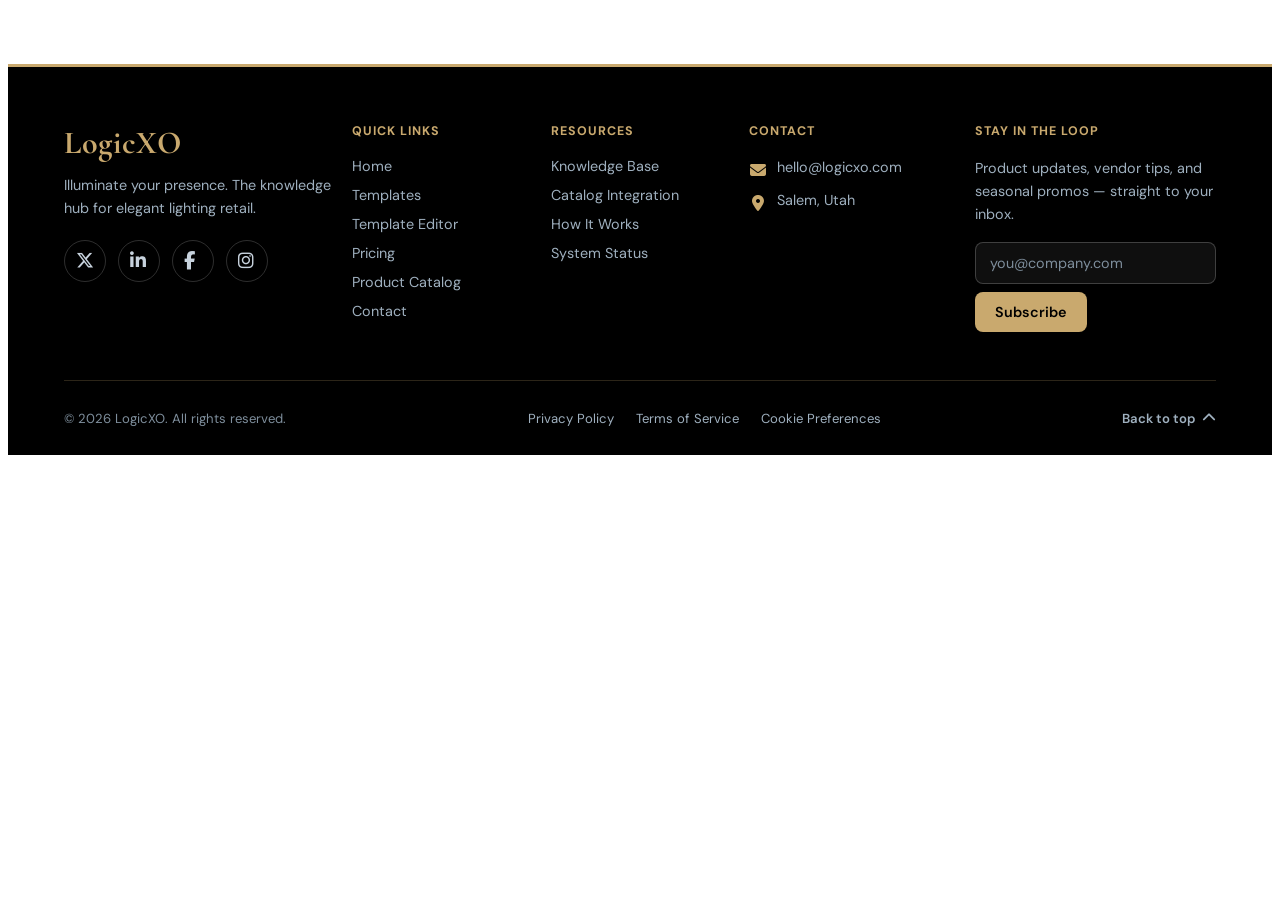
<file: footer-preview.html>
<!DOCTYPE html>
<html lang="en">
<head>
    <meta charset="UTF-8">
    <meta name="viewport" content="width=device-width, initial-scale=1.0">
    <title>Designer — Footer Preview</title>
    <link rel="preconnect" href="https://fonts.googleapis.com">
    <link rel="preconnect" href="https://fonts.gstatic.com" crossorigin>
    <link href="https://fonts.googleapis.com/css2?family=Cormorant+Garamond:ital,wght@0,500;0,600;0,700;1,500&family=DM+Sans:ital,opsz,wght@0,9..40,400;0,9..40,500;0,9..40,600;0,9..40,700;1,9..40,400&display=swap" rel="stylesheet">
    <link rel="stylesheet" href="https://cdnjs.cloudflare.com/ajax/libs/font-awesome/6.5.1/css/all.min.css">
    <link rel="stylesheet" href="data/css/styles.css">
    <link rel="stylesheet" href="data/css/footer.css?v=12">
</head>
<body>
    <div id="footer-mount"></div>
    <script src="data/js/footer-preview.js"></script>
</body>
</html>
</file>
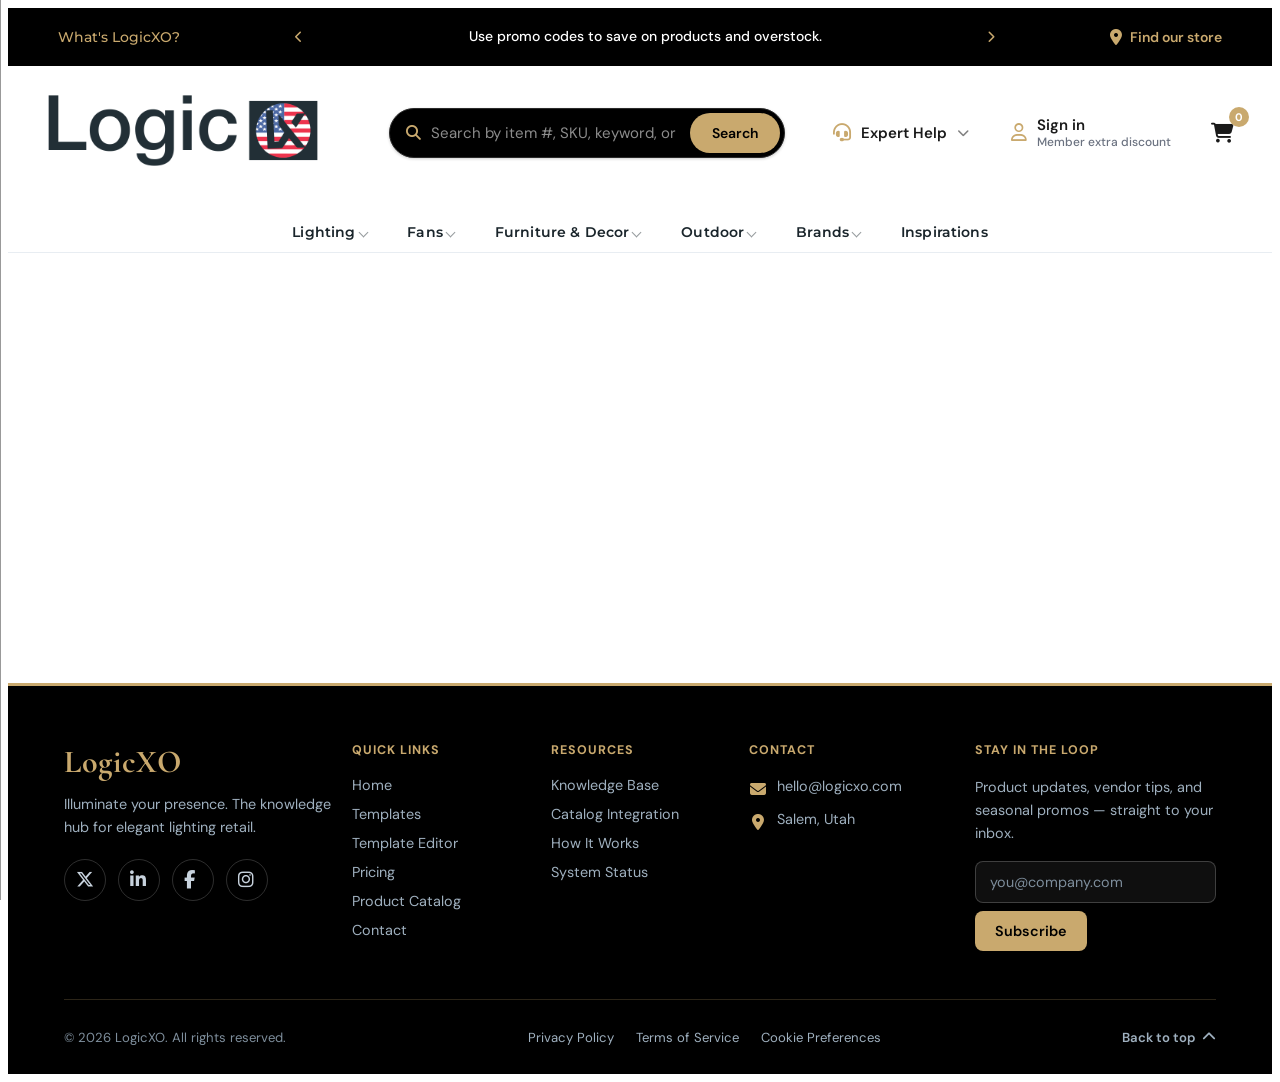
<file: preview.html>
<!DOCTYPE html>
<html lang="en" data-preview-base="">
<head>
    <meta charset="UTF-8">
    <meta name="viewport" content="width=device-width, initial-scale=1.0">
    <title>Designer — Preview</title>
    <link rel="icon" href="data/images/logicxo.png" type="image/png">
    <link rel="preconnect" href="https://fonts.googleapis.com">
    <link rel="preconnect" href="https://fonts.gstatic.com" crossorigin>
    <link href="https://fonts.googleapis.com/css2?family=Cormorant+Garamond:ital,wght@0,500;0,600;0,700;1,500&family=DM+Sans:ital,opsz,wght@0,9..40,400;0,9..40,500;0,9..40,600;0,9..40,700;1,9..40,400&display=swap" rel="stylesheet">
    <link rel="stylesheet" href="https://cdnjs.cloudflare.com/ajax/libs/font-awesome/6.5.1/css/all.min.css">
    <link rel="stylesheet" href="data/css/styles.css?v=15">
    <link rel="stylesheet" href="data/css/footer.css?v=12">
    <link rel="stylesheet" href="data/css/sb-dropdown-menu.css?v=14">
</head>
<body>
    <div id="site-header" role="banner"></div>
    <main id="site-main" style="min-height:40vh;"></main>
    <div id="site-footer"></div>
    <script src="data/js/preview.js"></script>
</body>
</html>
</file>
<file: data/css/styles.css>
@import url('https://fonts.googleapis.com/css2?family=Raleway:ital,wght@0,100..900;1,100..900&display=swap');
@import url('https://fonts.googleapis.com/css2?family=Montserrat:wght@300;400;500;600;700&display=swap');
:root {
	font-size: 16px;
	--banner-height: 49px;
}
/* login responsiveness page*/
@media only screen and (max-width: 950px) {
    #loginbodyWrapper {
        width: 100% !important;
    }
    #loginLoginSubLeft {
        max-width: 398px;
        margin-bottom: 20px;
    }
    #loginLoginSubRight {
        max-width: 348px;
        border-left: none !important;
    }
    #loginLoginSubRight, #loginLoginSubLeft {
        height: auto !important;
        float: none !important;
        width: 100% !important;
        padding: 0 0 0 2% !important;
        box-sizing: border-box !important;
    }
    .loginSubFormWrapper {
        width: 100% !important;
    }
    #loginSignInHeader {
       padding: 18px 15px !important; 
    }
}
/* end of login responsiveness page*/
mobile-return-button { position:relative; z-index:100; cursor:pointer; display:none; cursor:pointer; float:left; background:#fff; color:#000; width:30px; height:30px; font-weight:300; font-size:28px; line-height:28px; text-align:center; margin:-10px; }
mobile-return-button.active { display:block; }
mobile-header-text { display:block; position:relative; font-weight:700; text-align:center; }
mobile-close { position:relative; display:block; z-index:100; cursor:pointer; float:right; background:#fff; color:#000; width:30px; height:30px; font-weight:300; font-size:50px; line-height:28px; text-align:center; border-radius:50%; transform: rotate(45deg); margin:-10px; }


mobile-menu { position:fixed; font-family:'Open Sans', sans-serif !important; top:0px; left:0px; z-index:10002; color:#000; transition:all .5s ease; height:100vh; background:#fff; border-right:1px solid #999; font-weight:14px; }
mobile-menu[status="show"] { width:100%; max-width:500px; }
mobile-menu[status="hide"]{ width:0; max-width:0px; }
mobile-menu mobile-menu-box { display:block; float:right; padding:20px; overflow:hidden; overflow-y:auto; width: calc(100vw - 40px); max-width:470px; height: calc(100% - 40px); }
mobile-menu mobile-header { display:block; position:sticky; top:0px; left:0px; z-index:1000; padding:0px 5px 5px 5px; position:relative; height:35px; text-transform:uppercase; font-weight:700; font-size:14px; text-align:center; }

slider-box { position:relative; display:block; }
slider-group { position:relative; display:none; background:#fff; }
slider-group.active { display:block; }
slider-button { display:block; position:relative; padding:8px 10px; color:#000; cursor:pointer; font-size:14px; }
slider-button[data]::after { position:relative; content:"\f105"; font-family:FontAwesome; position:absolute; right:0; transform: translate(-5px,0px); color:#000; }

mobile-link { display:block; position:relative; padding:8px 10px; color:#000; cursor:pointer; font-size:14px; }
mobile-link[action="create wishlist"] { color:#3271c1; text-decoration:underline; }
mobile-sub-header { position:relative; display:block; font-weight:700; font-size:14px; padding-left:10px; }

social-media-icons { display:flex; flex-wrap:wrap; justify-content:center; gap:12px; position:relative; text-align:center; padding:8px 0; }
social-media-icons a { display:inline-flex; align-items:center; justify-content:center; width:44px; height:44px; color:#000; text-decoration:none; }
social-media-icons i { font-size:26px; line-height:1; color:#000; }

mobile-menu-footer { display:block; position:relative; margin-top:10px; text-align:center; font-size:12px; padding-bottom:20px; }
mobile-menu divider { border-bottom:1px solid #000; }

tab-box[theme="Mobile Menu"] { padding-bottom:0; }
tab-box[theme="Mobile Menu"] tab-group[toggle] { border-color:transparent; }
tab-box[theme="Mobile Menu"] tab-group[toggle] > button { color:#999; font-weight:400; }
tab-box[theme="Mobile Menu"] tab-group[toggle] > button:hover { background:transparent; color:#000; }
tab-box[theme="Mobile Menu"] tab-group[toggle] button[active] { border:0; border-bottom:2px solid #000; color:#000; padding:0; height:34px; font-weight:700; font-size:14px; }
tab-box[theme="Mobile Menu"] tab-group[contents] { border-color:transparent; padding:0; }
tab-box[theme="Mobile Menu"] tab tab-label { color:#000; font-weight:400; }
tab-box[theme="Mobile Menu"] tab tab-label::before { float:right; content:'\2b'; font-family:FontAwesome; font-size:14px; width:20px; color:#000; }
tab-box[theme="Mobile Menu"] tab[active] tab-label::before { float:right; content:'\f068'; font-family:FontAwesome; font-size:14px; width:20px; color:#000; transform:translate(0,0); }
tab-box[theme="Mobile Menu"] tab { background:#fff; margin-top:0; border:0; border-radius:0; }
tab-box[theme="Mobile Menu"] tab[active] tab-label { background:transparent; }
tab-box[theme="Mobile Menu"] tab tab-content { padding:0 0 8px 8px; }
tab-box[theme="Mobile Menu"] tab tab-label:hover { background:#fff; }
tab-box[theme="Mobile Menu"] tab[active] tab-content { max-height:0; overflow:hidden; animation: openSlideDown 1s linear 0s 1 forwards; }

.opening { float:left; width:0%; animation: sliderOpen .25s linear 0s 1 forwards; overflow:hidden; }
.closing { float:right; width:100%; animation: sliderClose .25s linear 0s 1 forwards; overflow:hidden; }

slider-group.opening, slider-group.closing { float:right; }
slider-group.opening slider-button, slider-group.closing slider-button { width:460px; float:left; }

slider-group[data="menu"].opening, slider-group[data="menu"].closing { float:left; }
slider-group[data="menu"].opening slider-button, slider-group[data="menu"].closing slider-button { float:right; }

@keyframes sliderOpen {
    0% { width:0%; }
    100% { width:100%; }
}
@keyframes sliderClose {
    0% { width:100%; }
    100% { width:0%; }
}
@keyframes openSlideDown {
    0% { max-height:0px; }
    100% { max-height:3000px; }
}
.clearBoth {
	clear: both;
}
.displayGrid-WD {
	display: grid;
}
.displayFlex-WD {
	display: -webkit-box;
	display: -ms-flexbox;
	display: flex;
}
.flexWRAP-WD {
	-ms-flex-wrap:wrap;
    flex-wrap:wrap;
}
.spaceBetween-WD {
-webkit-box-pack:justify;
    -ms-flex-pack:justify;
        justify-content:space-between;
}
.flexEnd-WD {
	-webkit-box-pack:end;
	-ms-flex-pack:end;
	    justify-content:flex-end;
}
.centerJustify-WD {
-webkit-box-pack:center;
      -ms-flex-pack:center;
          justify-content:center
}
.alignBaseline-WD {
   -webkit-box-align:baseline;
       -ms-flex-align:baseline;
           align-items:baseline;
}
.alignCenter-WD {
	-webkit-box-align: center;
	    -ms-flex-align: center;
	        align-items: center;
}
.spaceEvenly-WD {
  -webkit-box-pack:space-evenly;
       -ms-flex-pack:space-evenly;
           justify-content:space-evenly;
}
.alignFlexEnd-WD {
	-webkit-box-align: end;
	    -ms-flex-align: end;
	        align-items: flex-end;
}
.centerWrap-WD,
main-content {
    margin: 0 auto;
	max-width: 1600px; /*website width*/
}
.iconSectionH-WD ul,
.sb-nav ul {
	list-style: none;
	padding: 0;
	margin: 0;
}
.iconSectionH-WD #cartLogo .cartCounter[count] {
	display: inline-flex !important;
	align-items: center;
	justify-content: center;
}
.iconSectionH-WD #cartLogo .cartCounter[count="0"],
.iconSectionH-WD #cartLogo .cartCounter {
	background-color: #cecece;
	color: #000;
	padding: 2px 12px;
	border-radius: 70px;	
}
.iconSectionH-WD ul{
	align-items: flex-start;
}
.iconSectionH-WD li#cartLogo {
	display: flex;
	align-items: center;
	justify-content: center;
}
.sb-nav .sb-menu {
	border-bottom: none;
	padding-bottom: 0;
}
.gap20 {
	gap: 20px;
}
.gap40 {
	gap: 20px;
}
.gap60 {
	gap: 60px;
}
.gap70 {
	gap: 70px;
}
.topBanner-WD {
	display: block;
	background-color: #000;
	padding: 15px 2%;
	box-sizing: border-box;
}

.top-banner-inner {
	display: grid;
	grid-template-columns: auto minmax(0, 1fr) auto;
	align-items: center;
	gap: 16px 24px;
}

.topBanner-promo {
	margin: 0;
	padding: 0;
	text-align: center;
	color: #fff;
	font-size: 14px;
	font-family: 'DM Sans', 'Montserrat', sans-serif;
	font-weight: 500;
	line-height: 1.4;
	grid-area: 1 / 1;
	opacity: 0;
	visibility: hidden;
	transition: opacity 0.35s ease, visibility 0.35s ease;
}

.topBanner-promo.is-active {
	opacity: 1;
	visibility: visible;
}

.topBanner-carousel {
	display: flex;
	align-items: center;
	justify-content: center;
	gap: 10px;
	min-width: 0;
	width: 100%;
	max-width: 720px;
	justify-self: center;
}

.topBanner-carousel-slides {
	display: grid;
	grid-template: 1fr / 1fr;
	flex: 1;
	min-width: 0;
}

.topBanner-carousel-btn {
	display: inline-flex;
	align-items: center;
	justify-content: center;
	flex: 0 0 auto;
	width: 28px;
	height: 28px;
	padding: 0;
	border: none;
	border-radius: 999px;
	background: transparent;
	color: #c9a96e;
	cursor: pointer;
	transition: color 0.2s ease, background-color 0.2s ease;
}

.topBanner-carousel-btn i {
	font-size: 0.75rem;
	line-height: 1;
}

.topBanner-carousel-btn:hover,
.topBanner-carousel-btn:focus-visible {
	color: #e8dcc4;
	background: rgba(201, 169, 110, 0.15);
	outline: none;
}

.topBanner-store-link {
	display: inline-flex;
	align-items: center;
	gap: 8px;
	color: #c9a96e;
	text-decoration: none;
	font-size: 14px;
	font-family: 'DM Sans', 'Montserrat', sans-serif;
	font-weight: 600;
	line-height: 1.2;
	white-space: nowrap;
	transition: color 0.2s ease;
	justify-self: end;
}

.topBanner-store-link i {
	font-size: 1rem;
	line-height: 1;
}

.topBanner-store-link:hover,
.topBanner-store-link:focus-visible {
	color: #e8dcc4;
	outline: none;
}

.topBanner-WD h1{
	color: #fff;
/*	text-align: center;*/
	font-size: 14px;
	margin: 0;
	padding: 0;
	font-weight: 500;
	font-family:'Montserrat';
}

.topBanner-WD h1 a {
	color: #c9a96e;
	text-decoration: none;
	transition: color 0.2s ease;
}

.topBanner-WD h1 a:hover,
.topBanner-WD h1 a:focus-visible {
	color: #e8dcc4;
	text-decoration: underline;
	outline: none;
}
.middleSection-WD {
	display: grid;
	grid-template-columns: minmax(160px, 320px) minmax(0, 1fr) auto;
	grid-template-areas: "logo search utilities";
	align-items: center;
	gap: 20px 36px;
	padding: 22px 0 20px;
}

.header-main {
	--header-gold: #c9a96e;
	--header-gold-dark: #a8854a;
	--header-ink: #1a1a1a;
	--header-muted: #6b7280;
	--header-border: #e5e7eb;
}

.mainLogo {
	grid-area: logo;
	text-align: left;
	justify-self: start;
}

.header-logo-link {
	display: inline-block;
	text-decoration: none;
}

.header-logo-text {
	display: block;
	font-family: 'Cormorant Garamond', Georgia, 'Times New Roman', serif;
	font-size: 2rem;
	font-weight: 700;
	letter-spacing: 0.03em;
	color: var(--header-gold, #c9a96e);
	line-height: 1;
	white-space: nowrap;
}

.header-logo-img {
	display: block;
	width: 300px;
	max-width: 100%;
	height: auto;
}

.header-search,
#searchHolder {
	grid-area: search;
	width: 100%;
	max-width: 640px;
	justify-self: center;
	min-width: 0;
}

.header-utilities {
	grid-area: utilities;
	justify-self: end;
	position: relative;
}

.header-utilities-row {
	display: flex;
	flex-wrap: wrap;
	align-items: center;
	justify-content: flex-end;
	gap: 12px;
}

.header-action-btn {
	display: inline-flex;
	align-items: center;
	justify-content: center;
	gap: 10px;
	min-height: 48px;
	padding: 0 16px 0 14px;
	border: none;
	border-radius: 999px;
	background: transparent;
	color: var(--header-ink, #1a1a1a);
	font-family: 'DM Sans', 'Montserrat', sans-serif;
	font-size: 0.9375rem;
	font-weight: 600;
	line-height: 1.2;
	text-decoration: none;
	cursor: pointer;
	transition: color 0.2s ease, background-color 0.2s ease;
	white-space: nowrap;
}

.header-action-btn-icon {
	font-size: 1.125rem;
	color: var(--header-gold, #c9a96e);
	line-height: 1;
}

.header-action-btn:hover,
.header-action-btn:focus-visible {
	color: var(--header-gold-dark, #a8854a);
	background: rgba(201, 169, 110, 0.08);
	outline: none;
}

.header-sign-in {
	position: relative;
	align-self: center;
}

.header-action-btn--sign-in {
	white-space: normal;
	align-items: center;
}

.header-sign-in-text {
	display: inline-flex;
	flex-direction: column;
	align-items: flex-start;
	line-height: 1.15;
	text-align: left;
}

.header-sign-in-default {
	display: flex;
	flex-direction: column;
	align-items: flex-start;
	gap: 1px;
}

.header-sign-in-line {
	font-size: 0.9375rem;
	font-weight: 600;
	line-height: 1.2;
}

.header-sign-in-sub {
	font-size: 0.75rem;
	font-weight: 500;
	line-height: 1.2;
	color: var(--header-muted, #6b7280);
}

.header-action-btn--sign-in:hover .header-sign-in-sub,
.header-action-btn--sign-in:focus-visible .header-sign-in-sub {
	color: var(--header-gold-dark, #a8854a);
}

.header-sign-in-text:has(#fullName-WD:not(:empty)) .header-sign-in-default {
	display: none;
}

#fullName-WD {
	position: static;
	transform: none;
	font-size: inherit;
	color: inherit;
	display: inline;
	line-height: inherit;
	text-align: left;
	max-width: 140px;
	overflow: hidden;
	text-overflow: ellipsis;
	white-space: nowrap;
}

#fullName-WD:empty {
	display: none;
}

.header-cart-btn {
	position: relative;
	display: inline-flex;
	align-items: center;
	justify-content: center;
	width: 48px;
	height: 48px;
	border: none;
	border-radius: 999px;
	background: transparent;
	color: var(--header-ink, #1a1a1a);
	cursor: pointer;
	transition: color 0.2s ease, background-color 0.2s ease;
}

.header-cart-btn i {
	font-size: 1.25rem;
	line-height: 1;
}

.header-cart-btn:hover,
.header-cart-btn:focus-visible {
	color: var(--header-gold-dark, #a8854a);
	background: rgba(201, 169, 110, 0.08);
	outline: none;
}

#cartLogo.header-cart-btn .cartCounter {
	position: absolute;
	top: -2px;
	right: -2px;
	min-width: 20px;
	height: 20px;
	padding: 0 6px;
	border-radius: 999px;
	background-color: var(--header-gold, #c9a96e);
	color: #fff;
	font-family: 'DM Sans', 'Montserrat', sans-serif;
	font-size: 0.6875rem;
	font-weight: 700;
	line-height: 20px;
	text-align: center;
	box-sizing: border-box;
}

#cartLogo.header-cart-btn .cartCounter[count="0"],
#cartLogo.header-cart-btn .cartCounter:empty {
	display: none !important;
}

/* Expert Help dropdown */
.expert-help {
	position: relative;
}

.expert-help-trigger {
	display: inline-flex;
	align-items: center;
	gap: 10px;
	min-height: 48px;
	padding: 0 16px 0 14px;
	border: none;
	border-radius: 999px;
	background: transparent;
	color: var(--header-ink, #1a1a1a);
	font-family: 'DM Sans', 'Montserrat', sans-serif;
	font-size: 0.9375rem;
	font-weight: 600;
	line-height: 1.2;
	cursor: pointer;
	transition: color 0.2s ease, background-color 0.2s ease;
}

.expert-help-trigger-icon {
	font-size: 1.125rem;
	color: var(--header-gold, #c9a96e);
	line-height: 1;
}

.expert-help-chevron {
	font-size: 0.75rem;
	opacity: 0.55;
	transition: transform 0.2s ease;
}

.expert-help-trigger:hover,
.expert-help-trigger:focus-visible,
.expert-help.is-open .expert-help-trigger {
	color: var(--header-gold-dark, #a8854a);
	background: rgba(201, 169, 110, 0.08);
	outline: none;
}

.expert-help:hover .expert-help-chevron,
.expert-help.is-open .expert-help-chevron {
	transform: rotate(180deg);
	opacity: 0.85;
}

.expert-help-menu {
	position: absolute;
	top: calc(100% + 8px);
	right: 0;
	min-width: 240px;
	padding: 6px;
	border: 1px solid var(--header-border, #e5e7eb);
	border-radius: 12px;
	background: #ffffff;
	box-shadow: 0 10px 28px rgba(0, 0, 0, 0.12);
	opacity: 0;
	visibility: hidden;
	transform: translateY(6px);
	transition: opacity 0.2s ease, visibility 0.2s ease, transform 0.2s ease;
	z-index: 10002;
}

.expert-help:hover .expert-help-menu,
.expert-help.is-open .expert-help-menu,
.expert-help:focus-within .expert-help-menu {
	opacity: 1;
	visibility: visible;
	transform: translateY(0);
}

.expert-help-item {
	display: flex;
	align-items: center;
	gap: 10px;
	padding: 10px 12px;
	border-radius: 8px;
	color: var(--header-ink, #1a1a1a);
	font-family: 'DM Sans', 'Montserrat', sans-serif;
	font-size: 0.8125rem;
	font-weight: 500;
	line-height: 1.3;
	text-decoration: none;
	transition: background-color 0.18s ease, color 0.18s ease;
}

.expert-help-item i {
	flex: 0 0 auto;
	width: 1rem;
	font-size: 0.875rem;
	color: var(--header-gold, #c9a96e);
	text-align: center;
}

.expert-help-item:hover,
.expert-help-item:focus-visible {
	background: rgba(201, 169, 110, 0.12);
	color: var(--header-gold-dark, #a8854a);
	outline: none;
}
.iconSectionH-WD li{
	cursor: pointer;
}
.iconSectionH-WD i{
	font-size: 20px;
	color: var(--header-ink, #1a1a1a);
	width: 1.25em;
	text-align: center;
	line-height: 1;
	transition: color 0.2s ease;
}

.iconSectionH-WD a:hover i,
.iconSectionH-WD a:focus-visible i {
	color: var(--header-gold-dark, #a8854a);
}
.iconSectionH-WD i.fa-regular {
	font-weight: 400;
}
.iconSectionH-WD a {
	display: inline-flex;
	align-items: center;
	justify-content: center;
	min-width: 44px;
	min-height: 44px;
	text-decoration: none;
	color: inherit;
}
.iconSectionH-WD #userLogo a {
	flex-direction: column;
	align-items: center;
	justify-content: flex-start;
	min-height: 44px;
	padding-bottom: 0;
	gap: 3px;
}
nav ul li a {
	font-size: 16px;
	color: #000;
	font-family:'Montserrat';
}
.header.fixed .middleSection-WD {
	padding: 10px 0 12px;
}

.header.fixed .header-logo-img {
	width: 240px;
}
main-head {
	position: relative;
	z-index: 10001;
}
.header {
  background-color: #fff;
  width: 100%;
/*  top: -100px;*/
/*  transition: top 0.3s ease-in-out, transform 0.3s ease-in-out;*/
  box-sizing: border-box;
}
.header.atTop {
    top: var(--banner-height);
    transform: translateY(0);
    animation: none;
}
.header.fixed  {
	-webkit-animation: slide-down 400ms ease-out forwards;
    animation: slide-down 400ms ease-out forwards;
}
.header {
	position: fixed;
	top: 0;
	width: 100%;
    z-index: 10001;
    will-change: transform;
    transform: translateY(-100%);
    -webkit-animation: slide-up 400ms ease-out forwards;
    animation: slide-up 400ms ease-out forwards;
}
.header.staytop {
	top: 0 !important;
}
/*.fixed {
	position: fixed;
	top: 0;
	z-index: 1001;
	transform: translateY(-100%);
	transform: translateY(0);
}*/
@-webkit-keyframes slide-down {
    0% {
        transform: translateY(-100%)
    }
    100% {
        transform: translateY(0)
    }
}
@keyframes slide-down {
    0% {
        transform: translateY(-100%)
    }
    100% {
        transform: translateY(0)
    }
}
@-webkit-keyframes slide-up {
    0% {
        transform: translateY(0)
    }
    100% {
        transform: translateY(-100%)
    }
}
@keyframes slide-up {
    0% {
        transform: translateY(0)
    }
    100% {
        transform: translateY(-100%)
    }
}
.flexD-Column {
    flex-direction: column;
}
#searchbar.enhanced-search {
	display: flex;
	align-items: center;
	width: 100%;
	min-height: 48px;
	border: 1px solid #2a2a2a;
	border-radius: 999px;
	background: #000000;
	overflow: hidden;
	box-shadow: 0 1px 3px rgba(0, 0, 0, 0.2);
	transition: border-color 0.2s ease, box-shadow 0.2s ease;
}

#searchbar.enhanced-search:focus-within {
	border-color: var(--header-gold, #c9a96e);
	box-shadow: 0 0 0 3px rgba(201, 169, 110, 0.22);
}

.header-search-icon {
	display: inline-flex;
	align-items: center;
	justify-content: center;
	flex: 0 0 auto;
	padding-left: 16px;
	color: var(--header-gold, #c9a96e);
	font-size: 0.9375rem;
	line-height: 1;
	pointer-events: none;
}

#searchbar input {
	flex: 1 1 auto;
	min-width: 0;
	border: 0;
	background: transparent;
	padding: 12px 10px 12px 10px;
	font-size: 0.9375rem;
	font-family: 'DM Sans', 'Montserrat', sans-serif;
	color: #ffffff;
	box-sizing: border-box;
	width: 100%;
}

#searchbar input::placeholder {
	color: rgba(255, 255, 255, 0.55);
	font-family: 'DM Sans', 'Montserrat', sans-serif;
}

#searchbar input:focus {
	outline: none;
}

#searchbar button {
	display: inline-flex;
	align-items: center;
	justify-content: center;
	gap: 8px;
	flex: 0 0 auto;
	margin: 4px;
	padding: 0 22px;
	min-height: 40px;
	border: 0;
	border-radius: 999px;
	background: var(--header-gold, #c9a96e);
	color: #000000;
	font-family: 'DM Sans', 'Montserrat', sans-serif;
	font-size: 0.875rem;
	font-weight: 600;
	cursor: pointer;
	transition: background-color 0.2s ease, color 0.2s ease;
}

#searchbar button:hover,
#searchbar button:focus-visible {
	background: var(--header-gold-dark, #a8854a);
	color: #ffffff;
	outline: none;
}

.header-search-btn-text {
	line-height: 1;
}

#searchHolder {
	grid-area: search;
}

.visually-hidden {
	position: absolute;
	width: 1px;
	height: 1px;
	padding: 0;
	margin: -1px;
	overflow: hidden;
	clip: rect(0, 0, 0, 0);
	white-space: nowrap;
	border: 0;
}
.hamburger {
	display: none;
	grid-area: hamburger;
}
.hamburger.active .top-bar {
	-moz-transform: rotate(45deg);
	-webkit-transform: rotate(45deg);
	-o-transform: rotate(45deg);
	-ms-transform: rotate(45deg);
	transform: rotate(45deg);
	top: 50%;
}
.hamburger.active .middle-bar {
	opacity: 0;
}
.hamburger.active .bottom-bar {
	-moz-transform: rotate(135deg);
	-webkit-transform: rotate(135deg);
	-o-transform: rotate(135deg);
	-ms-transform: rotate(135deg);
	transform: rotate(135deg);
	top: 50%;
}
.top-bar ,
.middle-bar, 
.bottom-bar {
	width: 22px;
	height: 2px;
	background-color: #000;
	position: absolute;
/*	right: 50%;*/
	transition-delay: 0.1s,0.2s;
	transition-duration: 0.1s,0.1s;
	transition-timing-function: ease-in-out;
	left: 0;
	border-radius: 5px;
}
.top-bar {
	top: calc(50% - 7px);
	transform-origin: 11px 1px;
}
.middle-bar {
	top: 50%;
}
.bottom-bar {
	top: calc(50% + 7px);
}
.desktopNav ul {
    list-style: none;
    padding: 0;
    margin: 0;
    display: flex;
    gap: 10px;
    font-size: 14px;
    font-family:'Montserrat';
}
.desktopNav ul li a {
	color: #fff;
}
.desktopNav ul li a:after {
    content: "|";
    padding-left: 10px;
}
.desktopNav ul li a.noSlash:after {
	content: "";
	padding-left: 0;
}
.dropBox-WD {
	position: absolute;
	z-index: -1;
	visibility: hidden;
	background-color: #fff;
	padding: 1rem;
    -webkit-box-shadow: 5px 5px 12px 0px rgba(0,0,0,0.1);
    -moz-box-shadow: 5px 5px 12px 0px rgba(0,0,0,0.1);
    box-shadow: 5px 5px 12px 0px rgba(0,0,0,0.1);
    max-height: 400px;
    overflow-y: auto;
}
.dropTab-WD:hover .dropBox-WD,
.dropTab-WD:focus .dropBox-WD {
	visibility: visible;
	z-index: 1001;
}
.dropBox-WD .dropName-WD {
	padding: .25rem;
	display: block;
	font-family:'Montserrat';
}
@media screen and (max-width: 1640px)  {
	.centerWrap-WD,
	main-content {
	    margin: 0 2%;
	}
}
@media only screen and (max-width: 1023px) {
	.hamburger {
		display: inline-block;
		cursor: pointer;
		padding: 20px;
	    position: relative;
		min-width: 44px;
		min-height: 44px;
		box-sizing: border-box;
	}
	.header-action-item--hide-mobile {
		display: none;
	}
	.expert-help-menu {
		right: 0;
		left: auto;
		min-width: 220px;
	}
	.expert-help-trigger-text {
		font-size: 0.875rem;
	}
	.header-sign-in-sub {
		display: none;
	}
	.header-sign-in-line {
		font-size: 0.875rem;
	}
	.header-action-btn {
		padding: 0 14px;
		font-size: 0.875rem;
		min-height: 44px;
	}
	.header-cart-btn {
		width: 44px;
		height: 44px;
	}
	.header-cart-btn i {
		font-size: 1.125rem;
	}
	.expert-help-trigger {
		min-height: 44px;
		padding: 0 14px;
		font-size: 0.875rem;
	}
	.expert-help-trigger-icon {
		font-size: 1rem;
	}
	.middleSection-WD {
		grid-template-columns: auto 1fr auto;
		grid-template-areas:
			"hamburger logo utilities"
			"search search search";
		gap: 12px 16px;
		padding: 16px 0 18px;
	}
	.mainLogo {
		justify-self: center;
		text-align: center;
	}
	.header-logo-img {
		width: min(280px, 62vw);
	}
	.header-search,
	#searchHolder {
		display: block;
		max-width: none;
		margin-top: 4px;
	}
	#searchbar.enhanced-search {
		min-height: 46px;
	}
	#searchbar input {
		padding: 10px 10px 10px 8px;
		font-size: 1rem;
	}
	.header-search-icon {
		padding-left: 14px;
		font-size: 1rem;
	}
	#searchbar button {
		padding: 0 16px;
		min-width: 46px;
	}
	.header-utilities-row {
		gap: 6px;
	}
	.desktopNav,
	.sb-nav {
		display: none;
	}
	.bannerCont-WD {
		justify-content: center;
	}
	.top-banner-inner {
		grid-template-columns: 1fr;
		justify-items: center;
		gap: 8px;
		text-align: center;
	}
	.topBanner-promo {
		font-size: 12px;
		line-height: 1.45;
	}
	.topBanner-carousel {
		max-width: none;
		gap: 8px;
	}
	.topBanner-carousel-btn {
		width: 32px;
		height: 32px;
	}
	.topBanner-WD h1 {
		text-align: center;
		font-size: 12px;
		line-height: 1.4;
	}
	.hamburger {
		grid-area: hamburger;
	}
}
/*footer styles here — legacy footer only; LogicXO footer uses .site-footer in footer.css */
footer:not(.site-footer) {
	background-color: #EAEAEA;
	padding: 55px 0;
	font-family:'Montserrat';
}
.copyRight-WD {
	text-align: center;
	padding: 65px 0;
}
.footerCol i {
    font-size: 28px;
    color: #000;
}
.footerContainer-WD {
	grid-template-columns: 1fr 1fr 2fr;
	grid-template-areas:"a b d";
}
.footerCol h3 {
	margin-top: 0;
	font-size: 22px;
}
.footLine-WD {
	font-size: 16px;
	line-height: 22px;
}
.footerCol ul li {
	font-size: 16px;
	line-height: 32px;
}
.footerCol ul {
    list-style: none;
    margin: 0;
    padding: 0;
}
.locationsCol {
	grid-template-columns: 1fr 1fr;
}
.gap50 {
	gap: 50px;
}
.phoneNum-WD,
.address-WD,
.hours-WD {
	margin: 1rem 0;
}
.copyRight-WD {
	font-size: 14px;
}
.emailLink-WD {
	font-size: 14px;
	line-height: 32px;
}
.socialMediaIconsFooter {
	margin: 27px 0;
}
.footerContainer-WD a {
    color: #000;
}
.logoColumn-WD {
	grid-area: a;
}
.quickLinkCol-WD {
	grid-area: b;
	gap: 20px;
}
.locationsCol {
	grid-area: d;
}
.flexDirectionCol-WD {
	flex-direction: column;
}
@media screen and (max-width: 1200px)  {
	.logoFooter-WD {
		max-width: 205px;
		width: 100%;
	} 
	.footerCol.gap50,
	.socialMediaIconsFooter.gap40 {
		gap: 35px;
	}
}
@media screen and (max-width: 1024px)  {
	.logoFooter-WD {
		max-width: 180px;
	} 
	.footerCol.gap50,
	.socialMediaIconsFooter.gap40 {
		gap: 25px;
	}
	.footerCol h3 {
		font-size: 18px;
	}
}
@media screen and (max-width: 768px)  {
	.footerContainer-WD {
	    grid-template-columns: 1fr 1fr 1fr;
		grid-template-areas:"a a a" 
							"b d d";
	}
	.logoFooter-WD {
		max-width: 260px;
	}
	.logoColumn-WD {
		text-align: center;
	}
	.socialMediaIconsFooter {
	    justify-content: center;
	}
	.mainLogo svg {
		width: 100%;
		min-width: 210px;
	}
}
@media screen and (max-width: 500px)  {
	.footerContainer-WD,
	.footerCol {
	    display: block;
	    max-width: 260px;
	    margin: auto;
	}
	.footerColContain {
	    margin: 1rem 0;
	}
	.copyRight-WD {
		padding-bottom: 0;
	}
}
/* end of footer styles here*/
/* homepage styles here  */
.centerWrap1360-WD {
    max-width: 1360px;
    margin: auto;
    gap: 30px;
}
.featWrap-WD {
	grid-template-columns: 1fr 1fr 1fr 1fr;
}
.featCategory span {
	margin-left: 5px;
	font-size: 20px;
	color: #000;
}
.gemmaBG p {
	max-width: 433px;
	font-size: 18px;
	margin: 20px auto;
}
.gemmaBG {
	background-color: #e3dfd6;
	color: #000;
	text-align: center;
	height: 100%;
	width: 100%;
	padding: 2rem 1rem;
	box-sizing: border-box;
	font-family:'Montserrat';
}
.homePageBanner-WD {
	grid-template-columns: 1fr 1.25fr;
	grid-template-areas: "homeImgA homePGimg";
}
.heroImgA {
	align-items: center;
	grid-area: homeImgA;
}
.heroImgA img {
	width: 100%;

}
.homePGimg{
	grid-area: homePGimg;
}
.homePGimg img {
	width: 100%;
	height: 100%;
/*	max-width: 854px;*/
}
.chandBG {
  width: 100%;
  height: 100%;
  text-align: right;
}
.gemmaButton {
	color: #fff;
	text-align: center;
	padding: 0.75rem 1.5rem;
	background-color: #4A2913;
	border: 0;
	font-size: 16px;
	font-family:'Montserrat';
}

.sketch-WD:hover .animateHover,
.sketch-WD:focus .animateHover {
	width: 100px;
	transition: ease .2s width;
}
.marginAuto {
	margin: auto;
}
.inspireCat:hover, 
.inspireCat:focus {
	color: #000;
} 
.inspireCat:hover .animateHover,
.inspireCat:focus .animateHover,
.productName-WD:hover .animateHover,
.productName-WD:focus .animateHover,
.featCategory:hover .animateHover,
.featCategory:focus .animateHover {
	width: 100%;
	transition: ease .2s width;
}
.animateHover {
	background-color: #000;
	height: 1px;
	width: 0%;
	transition: ease .2s width;
}
nav {
	margin: 1rem 0 0.375rem;
}
.featuredCat-WD {
    padding-top: 0;
}
.featuredCat-WD h3 {
	display: inline-block;
	margin-right: 25px;
}
h3 {
	font-size: 24px;
	font-weight: 500;
}
.gemmaBG h2 {
	font-size: 40px;
	font-weight: 300;
	margin: 0 0 3rem 0;
}
.shopAll-WD {
	font-size: 16px;
	text-decoration: underline;
	color: #000;
}

.grayBox-WD p {
	font-size: 18px;
	line-height: 24px;
}
.grayBox-WD h2 {
	font-size: 40px;
	font-weight: 300;
}
.grayBox-WD {
	background-color: #E9E9E9;
	padding: 50px 50px 50px 80px;
	text-align: center;
	max-width: 1102px;
	right: 0;
	position: absolute;
	z-index: 1;
}
.grayBox-WD button {
	background-color: #B6B6B6;
	padding: .5rem 2rem;
	font-size: 16px;
	border: 0;
}
.aboutUsimg-WD {
	z-index: 2;
	position: absolute;
	left: 0;
	top: 55px;
}
.aboutUsimg-WD img{
	-webkit-box-shadow: 5px 5px 12px 0px rgba(0,0,0,0.25);
	-moz-box-shadow: 5px 5px 12px 0px rgba(0,0,0,0.25);
	box-shadow: 5px 5px 12px 0px rgba(0,0,0,0.25);
}
.aboutUsSection {
	position: relative;
	min-height: 341px;
	overflow-x: hidden;
}
.exploreImg {
	overflow: clip;
	position: relative; 
}
.exploreImg img {
	width: 100%;
}
.exploreSection {
	grid-template-columns: 1fr 1fr;
}

.textBox {
	position: absolute;
	z-index: 2;
	bottom: 40px;
	transition: bottom 1s ease;
	text-align: center;
	width: 100%;
	color: #fff;
}
.textBox h3 {
	font-size: 36px;
	font-weight: 500;
}
.textBox p {
	font-size: 18px;
	max-width: 460px;
	margin: 1rem auto;
}
.textBox button {
	font-size: 16px;
	border: 0;
	padding: 0.75rem 1.5rem;
	color: #fff;
}
button.colorGreen {
	background-color:#96A746;
	font-family:'Montserrat';
}
button.colorOrange {
	background-color:#B5633C;
	font-family:'Montserrat';
}
.sketch-WD {
	flex: 1;
	text-align: center;
}
.sketch-WD p {
	max-width: 310px;
	font-size: 16px;
	margin: .5em auto;
}
.sketch-WD h3 {
	margin: 0.5em 0 0.25em;
}
.prodName-WD {
    display: inline-block;
    font-size: 20px;
    margin-top: 12px;
    margin-bottom: 4px;
}
.prodPrice-WD {
	display: block;
	font-size: 14px;
}
.may-productImg-WD img{
	width: 100%;
}
.may-productImg-WD {
	overflow: hidden;
}
.mayLike-WD {
	overflow-x: auto;
	/* grid-template-columns: 1fr 1fr 1fr; */
}
a.productName-WD {
	flex: 1 0 33.333%;
	box-sizing: border-box;
}

.inspireCat img,
.exploreImg img,
.productName-WD .may-productImg-WD img {
	scale: 1;
	transition: 300ms ease-in-out scale;
}
.inspireCat:hover img,
.inspireCat:focus img,
.exploreImg:hover img,
.exploreImg:focus img,
.productName-WD:focus .may-productImg-WD img,
.productName-WD:hover .may-productImg-WD img {
	scale: 1.25;
	transition: 300ms ease-in-out scale;
}
.productName-WD:hover,
.productName-WD:focus,
.productName-WD {
	color: #000;
}
.inspImg img {
	max-width: 100%;
	max-height: 155px;
	display: block;
	margin: auto;
}
.inspireCat {
	display: block;
	color: #000;
}
.heroImgA {
	grid-template-columns: 1fr;
}
.inspImg {
    overflow: hidden;
    padding: 10px;
    display: flex;
    align-items: center;
    position: relative;
    aspect-ratio: 225/239;
    box-sizing: border-box;
}
.inspName {
    display: inline-block;
    font-size: 16px;
    line-height: 25px;
    height: 25px;
    overflow: hidden;
    position: relative;
    margin-top: 12px;
    margin-bottom: 8px;
}
span.inspName.overFlow-WD::after {
    content: '...';
    position: absolute;
    right: 0;
    top: 0;
    background: #fff;
    height: 25px;
    width: 30px;
    text-align: center;
    z-index: 1;
}
.inspName .animateHover {
	position: absolute;
	bottom: 0;
	z-index: 2;
}
.inspPrice {
	display: block;
	font-size: 14px;
}
.inspiredSide {
	grid-template-columns: 1fr 1fr 1fr 1fr;
}
.inspiredSection-WD {
	grid-template-columns: 1fr 2fr;
}
.padREM {
	padding: 1rem 0;
	font-family:'Montserrat';
}
.bgOverlay {
	background-color: rgb(102 102 102 / 10%);
/*		background-color: #F6F6F6;*/
	width: 100%;
	height: 100%;
	left: 0;
	top: 0;
	position: absolute;
	z-index: 1;
}
.sketch-WD img {
	width: 180px;
}
@media(prefers-reduced-motion: no-preference) and (min-width: 1024px) {
	.aboutUsSection.show .grayBox-WD,
	.aboutUsSection.show .aboutUsimg-WD {
		transform: translate(0px, 0px);
		opacity: 1;
		transition: transform 1s ease, opacity 1s ease;
	} 
	.aboutUsimg-WD {
		transform: translate(-500px, 0px);
		opacity: 0;
		transition: transform 1s ease, opacity 1s ease;
	}
	.grayBox-WD {
		transform: translate(500px, 0px);
		opacity: 0;
		transition: transform 1s ease, opacity 1s ease;
	}
	.textBox {
		bottom: 70%;
	}
	.exploreImg.show .textBox {
		bottom: 40px;
		transition: bottom 1s ease;
	}
}
@media only screen and (max-width: 1635px) {
	.aboutUsimg-WD {
		left: calc(50% - 195px);
		top: 0;
	}
	.grayBox-WD {
		max-width: none;
		right: auto;
		bottom: 0;
	}
	.aboutUsSection {
		min-height: 525px;
	}
}
@media only screen and (max-width: 1500px) {
	.inspiredSide.displayGrid-WD.gap40,
	.inspiredSection-WD.gap70 {
		gap: 20px;
	}
}
@media only screen and (max-width: 1300px) {
	.inspiredSide {
		grid-template-columns: 1fr 1fr 1fr;
	}
}
@media only screen and (max-width: 1080px) {
	.inspiredImg {
		text-align: center;
	}
	.inspiredImg img {
		width: 100%;
		max-width: 508px;
	}
	.inspiredSection-WD {
		grid-template-columns: 1fr;
	}
	.inspiredSide {
		grid-template-columns: 1fr 1fr 1fr 1fr;
	}
}
@media only screen and (max-width: 1023px) {
	.featWrap-WD {
		grid-template-columns: 1fr 1fr;
		gap: 20px;
	}
	.grayBox-WD h2 {
		font-weight: 400;
		font-size: 24px;
	}
	.grayBox-WD p {
		font-size: 16px;
	}
	a.featCategory {
		display: block;
		text-align: center;
		border: 1px solid #E8E8E8;
		padding: 30px 10px;
	}
	.featCategory span {
		display: block;
	}
	a.featCategory:focus,
	a.featCategory:hover {
		border: 1px solid transparent;
		transition: .2s all ease;
		box-shadow: 0 0 10px rgba(0, 0, 0, 0.1);
		-webkit-box-shadow: 0 0 10px rgba(0, 0, 0, 0.1);
		-moz-box-shadow: 0 0 10px rgba(0, 0, 0, 0.1);
	}
	.animateHover {
		display: none;
	}
	.sketch-WD h3 {
		font-size: 20px;
	}
	.sketch-WD p {
		font-size: 18px;
	}
	.homePageBanner-WD {
		grid-template-columns: 1fr;
		grid-template-areas: "homePGimg"
							 "homeImgA";
	}
	.homePGimg img {
		height: auto;
		max-width: 854px;
	}
	.homePGimg {
		text-align: center;
	}
	.chandBG {
		display: none;
	}
	.middleSection-WD {
		padding: 20px 0;
	}
	.homePageBanner-WD.padREM {
		padding-top: 0;
	}
	.aboutUsSection {
		min-height: 500px;
	}
}
@media only screen and (max-width: 768px) {
	a.productName-WD {
		flex: 1 0 100%;
	}
	.textBox h3 {
		font-size: 32px;
		font-weight: 400;
		margin-top: 0;
		margin-bottom: 1rem;
	}
	.textBox p {
		font-size: 16px;
		font-weight: 400;
		max-width: 94%;
	}
	.inspiredSide {
		grid-template-columns: 1fr 1fr 1fr;
	}
	.grayBox-WD,
	.aboutUsimg-WD {
		position: static;
	}
	.aboutUsimg-WD img{
		width: 100%;
		max-width: 417px;
		margin-bottom: 20px;
	}
	.aboutUsimg-WD {
		text-align: center;
		-webkit-box-shadow: 0px 0px;
		-moz-box-shadow: 0px 0px;
		box-shadow: 0px 0px;
	}
	.grayBox-WD {
		text-align: left;
		padding:22px 20px 35px 20px ;
	}
	.grayBox-WD button {
		display: block;
		margin: 1rem auto; min-width: ;
		min-width: 193px;
		color: #000;
	}
	.exploreSection {
		grid-template-columns: 1fr;
	}
	.mayLike-WD {
		grid-template-columns: 1fr;
	}
}
@media only screen and (max-width: 640px) {
	.inspiredSide {
		grid-template-columns: 1fr 1fr;
	}
}
@media (min-width: 768px) {
	.sketchSection-WD.show .sketch-WD {
		animation-name: sketchAnimation;
		animation-duration: 800ms;
		animation-fill-mode: forwards;
	}
	.sketch-WD {
		opacity: 1;
	}
	.sketch-WD:nth-of-type(2) {
		animation-delay: 500ms;
	}
	.sketch-WD:nth-of-type(3) {
		animation-delay: 900ms;
	}
	.sketch-WD:nth-of-type(4) {
		animation-delay: 1200ms;
	}
	@keyframes sketchAnimation {
	  from { 
	  	opacity: 0;
		transform: translateY(300px);
	  }
	  to { 
	  	opacity: 1;
		transform: translateY(0px);
	   }
	}
}
@media (max-width: 768px) {
	.sketchSection-WD {
        display: flex;
        flex-wrap: wrap;
        gap: 20px;
        justify-content: center;
        padding: 1rem;
        overflow: hidden;
        position: relative;
    }

    .sketch-WD {
        flex: 1 1 100%;
        text-align: center;
        opacity: 0;
        transition: opacity 0.5s ease-in-out;
    }

    .sketch-WD img {
        max-width: 100%;
        height: auto;
    }
    .sketch-WD.show {
        opacity: 1;
        display: block;
    }
    .sketch-WD {
        display: none;
    }

    .slideshow-enabled .sketch-WD {
        display: block;
    }
    .pagination-dots {
        display: flex;
        gap: 24px;
    }
    .dot {
        width: 28px;
        height: 28px;
        border-radius: 50%;
        background-color: #d9d9d9;
        cursor: pointer;
    }
    .dot.active {
        background-color: #a1a1a1;
    }
}
.fa-duotone.fa-spinner {
	font-size: 2rem;
	text-align: center;
}
:root {
  --movie-width: 500px;
  --movie-height: 850px;
  --arrow-width: 50px;
  --slider-py: 40px;
}
div#mayLikeSlider::-webkit-scrollbar {
    display: none;
}
div#mayLikeSlider {
	/* For Firefox */
    scrollbar-width: none;
	/* For Internet Explorer and Edge */
    -ms-overflow-style: none;
}
.container-WD {
    position: relative;
}
/*THE SLIDER CONTAINER*/
.slider-may {
  width: 100%;
  overflow-x: scroll;
  overflow-y: visible;
  white-space: nowrap;
  position: relative;
}
/* MOVIE ELEMENTS! */
.movie {
  width: var(--movie-width);
  height: var(--movie-height);
  display: inline-block;
  position: relative;
  color: #000;
  padding: 0 2px;
  font-size: 0.8rem;
  margin-right: 20px;
}

.movie:hover img {
  z-index: 2;
}
.movie img {
  object-fit: cover;
  height: 100%;
  width: 100%;
}
.description {
  position: absolute;
  z-index: 9999;
  width: var(--movie-width);
  margin-top: -10px;
  padding: 10px 0;
}
/* Make description visible when movie is hovered */
.description__buttons-container {
  display: flex;
  flex-direction: row;
  padding: 10px;
}
.description__text-container {
  overflow: hidden;
}
.description__button {
  display: flex;
  align-items: center;
  justify-content: center;
  width: 20px;
  height: 20px;
  border: 2px solid white;
  text-align: center;
  font-size: 8px;
  margin-right: 5px;
  border-radius: 100%;
}
.description__button:hover {
  border-color: grey;
  color: grey;
  cursor: pointer;
}
.description__button:nth-of-type(5) {
  margin-left: auto;
  margin-right: 0;
}
/*BUTTONS*/
.btn-nav i.fa-solid {
  font-size: 2.5rem;
}
.btn-nav {
  width: var(--arrow-width);
  height: var(--movie-height);
  border-radius: 5px;
  position: absolute;
  bottom: 0;
  background-color: transparent;
  outline: none;
  border: none;
  color: #000;
  top: 0;
  z-index: 5;
/*  visibility: hidden;*/
}
#moveLeft {
  left: -50px;
}
#moveRight {
  right: -50px;
}
.container-WD:hover .btn-nav {
  visibility: visible;
}
@media only screen and (max-width: 1700px) {
  #moveLeft {
    left: 0px;
  }
  #moveRight {
    right: 0px;
  }
  .movie:nth-of-type(1) {
    margin-left: var(--arrow-width);
  }
}
@media only screen and (max-width: 1000px) {
  .movie {
    margin-right: 10px;
  }
}
@media only screen and (max-width: 768px) {
	:root {
	  --movie-width: 300px;
	  --movie-height: 530px;
	}
	.btn-nav {
		display: none;
	}
	.movie:nth-of-type(1) {
	    margin-left: 0;
	}
}
.movie:nth-of-type(6) {
	margin-right: 0;
}
.prodName-WD.overFlow-WD::after {
    content: '...';
    position: absolute;
    right: 0;
    top: 23px;
    background: #fff;
    height: 27px;
    width: 30px;
    text-align: center;
    z-index: 1;
}
/* end of homepage styles */
#CustBlock1 {
    display: none !important;
}

#back-to-top-btn {
  display: none;
  position: fixed;
  bottom: 3px;
  right: 7px;
  background-color: #000;
  color: #fff;
  border: none;
  border-radius: 5px;
  padding: 10px 15px;
  cursor: pointer;
  font-size: 16px;
  opacity: 0;
  transition: opacity 0.3s ease; /* Smooth fade transition */
  z-index: -1;
}

#back-to-top-btn.ios {
	display: block;
}

#back-to-top-btn.visible {
  display: block;
  opacity: 1;
  z-index: 1001;
  transition: opacity 0.3s ease; /* Smooth fade transition */
}

#back-to-top-btn:hover {
  background-color: #666;
}
#back-to-top-btn i {
    width: 12px;
    height: 16px;
    font-size: 1rem;
}
@media only screen and (max-width: 600px) {
  #back-to-top-btn {
    bottom: 10px;
    right: 10px;
    font-size: 14px;
  }
}
/* Base toggle style (looks like your h3) */
.footerToggle-WD {
  width: 100%;
  display: flex;
  align-items: center;
  justify-content: space-between;
  gap: 8px;
  background: transparent;
  border: none;
  padding: 0;                 /* aligns with existing h3 spacing */
  margin: 0 0 8px 0;
  font: inherit;              /* inherit font from parent */
  font-weight: 600;           /* similar to <h3> */
  font-size: 1.1rem;          /* adjust to match your h3 */
  color: inherit;
  cursor: pointer;
}

/* Chevron indicator */
.footerToggle-WD .chevron {
  display: inline-block;
  width: 0.7em;
  height: 0.7em;
  border-right: 2px solid currentColor;
  border-bottom: 2px solid currentColor;
  transform: rotate(-45deg);
  transition: transform 0.2s ease;
}

/* Rotate when expanded */
.footerToggle-WD[aria-expanded="true"] .chevron {
  transform: rotate(45deg);
}

/* Desktop: always expanded + hide dropdown chevrons + disable pointer */
@media (min-width: 769px) {

  /* Toggles should look like normal headings on desktop */
  .footerToggle-WD {
    cursor: default;
  }

  /* Always show submenu lists on desktop */
  .footerColContain ul {
    display: block !important;
  }

  /* Always show location panels on desktop */
  .locationPanel-WD {
    display: block !important;
  }

  /* HIDE all chevrons on desktop */
  .footerToggle-WD .chevron {
    display: none !important;
  }
}

/* Mobile: collapsed by default; controlled via aria + inline JS fallback */
@media (max-width: 768px) {
  .footerColContain ul {
    display: none;
  }
  .footerToggle-WD[aria-expanded="true"] + ul {
    display: block;
  }
}
/* OPTIONAL: Make location toggles look like your h3s */
.locationToggle-WD {
  padding: 0;
  margin: 0 0 8px 0;
  text-align: left;
  line-height: 1.2;
}

/* Desktop: panels visible; Mobile: controlled via aria/JS */
@media (min-width: 769px) {
  .locationPanel-WD {
    display: block !important;
  }
}

@media (max-width: 768px) {
  .locationPanel-WD {
    display: none;
  }
  .locationToggle-WD[aria-expanded="true"] + .locationPanel-WD {
    display: block;
  }
}
/* ==========================================================
   MEGA MENU — BASE STRUCTURE
   ========================================================== */

.mega-nav {
    background: #ffffff;
    border-top: 1px solid #eee;
    width: 100%;
    position: relative;
    z-index: 1000;
}

.mega-nav-links {
    display: flex;
    align-items: center;
    justify-content: space-between;
    list-style: none;
    margin: 0;
    padding: 0 20px;
    height: 60px;
}

.mega-nav-links > li {
    position: relative;
}

.mega-nav-links > li > a {
    display: block;
    padding: 18px 16px;
    text-decoration: none;
    font-weight: 600;
    color: #333;
    font-size: 15px;
}

.mega-nav-links > li > a:hover {
    color: #000;
}


/* ==========================================================
   MEGA PANEL — THE DROPDOWN ITSELF
   ========================================================== */

.mega-menu {
    display: none;
    position: absolute;
    top: 100%;
    left: 0;
    background: #ffffff;
    width: 1000px; /* You can increase for full-width */
    padding: 30px;
    box-shadow: 0 12px 35px rgba(0,0,0,0.18);
    border-radius: 0 0 6px 6px;

    /* GRID: 3 columns + promo image */
    display: grid;
    grid-template-columns: repeat(3, 1fr) 300px;
    gap: 30px;

    opacity: 0;
    pointer-events: none;
    transition: opacity 0.18s ease-in-out;
}

.mega-parent:hover .mega-menu {
    display: grid;
    opacity: 1;
    pointer-events: auto;
}


/* ==========================================================
   MEGA MENU — COLUMNS
   ========================================================== */

.mega-column {
    display: flex;
    flex-direction: column;
}

.mega-column h3 {
    font-size: 16px;
    font-weight: 700;
    margin-bottom: 10px;
    color: #222;
}

.mega-column ul {
    list-style: none;
    padding: 0;
    margin: 0;
}

.mega-column ul li {
    margin-bottom: 6px;
}

.mega-column ul li a {
    text-decoration: none;
    color: #444;
    font-size: 15px;
    transition: color 0.15s ease;
}

.mega-column ul li a:hover {
    color: #000;
}


/* ==========================================================
   MEGA MENU — PROMO IMAGE BOX
   ========================================================== */

.mega-promo {
    text-align: center;
}

.mega-promo img {
    width: 100%;
    border-radius: 4px;
    margin-bottom: 12px;
}

.mega-promo h4 {
    font-size: 16px;
    font-weight: 700;
    margin-bottom: 12px;
}

.mega-promo a {
    display: inline-block;
    padding: 8px 16px;
    background: #111;
    color: #fff;
    text-decoration: none;
    font-size: 14px;
    border-radius: 4px;
}

.mega-promo a:hover {
    background: #000;
}


/* ==========================================================
   OPTIONAL — DROP SHADOW / HOVER EFFECTS
   ========================================================== */

.mega-parent:hover > a {
    color: #000;
}


/* ==========================================================
   RESPONSIVE SAFETY — DISABLE MEGA MENU ON MOBILE
   ========================================================== */

@media (max-width: 1024px) {
    .mega-menu {
        display: none !important;
    }
}

/* HERO IMAGE TEXT OVERLAY */
.hero-overlay-wrap {
    position: relative;
}


.hero-overlay-text {
    position: absolute;
    bottom: 24px;
    left: 50%;
    transform: translateX(-50%);
    
    color: #111;
    font-family: inherit;
    font-size: 22px;
    line-height: 1.25;
    font-weight: 500;
    letter-spacing: .02em;
    text-align: center;

    background: rgba(255, 255, 255, 0.65);
    padding: 12px 20px;
    max-width: 85%;
}

.hero-overlay-text span {
    display: block;
    font-size: 18px;
    font-weight: 400;
    margin-top: 4px;
}


/* Responsive adjustment */
@media (max-width: 768px) {
    .hero-overlay-text {
        font-size: 18px;
    }
    .hero-overlay-text span {
        font-size: 16px;
    }
}
``
</file>
<file: data/css/footer.css>
/**
 * LogicXO footer — all rules scoped under .site-footer
 * so global styles.css nav/footer rules cannot break layout.
 */

.site-footer {
    --xo-gold-light: #e8dcc4;
    --xo-gold: #c9a96e;
    --xo-gold-dark: #a8854a;
    --xo-gold-deep: #8a6f3e;
    --xo-silver: #aeb6c1;
    --font-display: 'Cormorant Garamond', Georgia, 'Times New Roman', serif;
    --font-body: 'DM Sans', -apple-system, BlinkMacSystemFont, 'Segoe UI', sans-serif;

    display: block;
    width: 100%;
    max-width: none;
    margin-top: 64px;
    box-sizing: border-box;
    background: #000000;
    color: #c7d2dd;
    border-top: 3px solid var(--xo-gold);
    overflow: visible;
}

.site-footer-inner {
    display: block;
    max-width: 1200px;
    width: 100%;
    margin: 0 auto;
    padding: 56px 24px 28px;
    box-sizing: border-box;
    overflow: visible;
}

/* Five direct children — proportional columns so newsletter is not clipped */
.site-footer .footer-grid {
    display: grid;
    grid-template-columns:
        minmax(0, 1.5fr)
        minmax(0, 1fr)
        minmax(0, 1fr)
        minmax(0, 1.15fr)
        minmax(0, 1.35fr);
    gap: 28px 20px;
    padding-bottom: 40px;
    width: 100%;
    box-sizing: border-box;
}

.site-footer .footer-brand,
.site-footer .footer-col,
.site-footer .footer-newsletter {
    min-width: 0;
    box-sizing: border-box;
}

.site-footer .footer-logo {
    display: inline-block;
    font-family: var(--font-display);
    font-size: 2rem;
    font-weight: 700;
    letter-spacing: 0.02em;
    color: var(--xo-gold);
}

.site-footer .footer-tagline {
    margin: 12px 0 20px;
    font-family: var(--font-body);
    font-size: 0.9rem;
    line-height: 1.6;
    color: #9fb0bf;
    max-width: 300px;
}

.site-footer .footer-social {
    display: flex;
    gap: 12px;
}

.site-footer .footer-social-link {
    display: inline-flex;
    align-items: center;
    justify-content: center;
    width: 40px;
    height: 40px;
    border-radius: 50%;
    border: 1px solid rgba(255, 255, 255, 0.18);
    color: #c7d2dd;
    text-decoration: none;
    transition: background-color 0.2s ease, color 0.2s ease, border-color 0.2s ease, transform 0.2s ease;
}

.site-footer .footer-social-link svg,
.site-footer .footer-social-link i {
    width: 18px;
    height: 18px;
    font-size: 18px;
    line-height: 1;
}

.site-footer .footer-social-link:hover {
    background: var(--xo-gold);
    border-color: var(--xo-gold);
    color: #000000;
    transform: translateY(-2px);
}

.site-footer .footer-heading {
    margin: 0 0 18px;
    font-family: var(--font-body);
    font-size: 0.78rem;
    font-weight: 700;
    text-transform: uppercase;
    letter-spacing: 0.08em;
    color: var(--xo-gold);
}

.site-footer nav.footer-col {
    display: block;
    margin: 0;
    border: none;
}

.site-footer nav ul,
.site-footer .footer-links,
.site-footer .footer-contact-list {
    border: none;
    border-bottom: none;
    padding-bottom: 0;
}

.site-footer .footer-links,
.site-footer .footer-contact-list {
    list-style: none;
    margin: 0;
    padding: 0;
    display: flex;
    flex-direction: column;
    gap: 11px;
}

.site-footer .footer-links a {
    color: #9fb0bf;
    font-family: var(--font-body);
    font-size: 0.9rem;
    text-decoration: none;
    transition: color 0.2s ease, padding-left 0.2s ease;
}

.site-footer .footer-links a:hover {
    color: var(--xo-gold-light);
    padding-left: 4px;
}

.site-footer .footer-contact-list li {
    display: flex;
    align-items: flex-start;
    gap: 10px;
    font-family: var(--font-body);
    font-size: 0.9rem;
    line-height: 1.5;
    color: #9fb0bf;
}

.site-footer .footer-contact-list svg,
.site-footer .footer-contact-list i {
    width: 18px;
    height: 18px;
    flex-shrink: 0;
    margin-top: 2px;
    color: var(--xo-gold);
    font-size: 16px;
    line-height: 1.4;
    text-align: center;
}

.site-footer .footer-contact-list a {
    color: #9fb0bf;
    text-decoration: none;
}

.site-footer .footer-contact-list a:hover {
    color: var(--xo-gold-light);
}

.site-footer .footer-newsletter-copy {
    margin: 0 0 16px;
    font-family: var(--font-body);
    font-size: 0.9rem;
    line-height: 1.6;
    color: #9fb0bf;
}

.site-footer .footer-newsletter-form {
    display: flex;
    gap: 8px;
    flex-wrap: wrap;
}

.site-footer .footer-newsletter-form input {
    flex: 1 1 140px;
    min-width: 0;
    padding: 11px 14px;
    border: 1px solid rgba(255, 255, 255, 0.2);
    border-radius: 8px;
    background: rgba(255, 255, 255, 0.06);
    color: #ffffff;
    font-family: var(--font-body);
    font-size: 0.9rem;
}

.site-footer .footer-newsletter-form input::placeholder {
    color: #7e8e9c;
}

.site-footer .footer-newsletter-form input:focus {
    outline: none;
    border-color: var(--xo-gold);
    background: rgba(255, 255, 255, 0.1);
}

.site-footer .footer-newsletter-form button {
    flex: 0 0 auto;
    padding: 11px 20px;
    border: none;
    border-radius: 8px;
    background: var(--xo-gold);
    color: #000000;
    font-family: var(--font-body);
    font-size: 0.9rem;
    font-weight: 600;
    cursor: pointer;
    transition: background-color 0.2s ease, color 0.2s ease;
}

.site-footer .footer-newsletter-form button:hover {
    background: var(--xo-gold-dark);
    color: #ffffff;
}

.site-footer .footer-newsletter-msg {
    margin: 12px 0 0;
    font-family: var(--font-body);
    font-size: 0.85rem;
}

.site-footer .footer-newsletter-msg.is-success {
    color: #7fd1a8;
}

.site-footer .footer-newsletter-msg.is-error {
    color: #f0a3a3;
}

/* Copyright row — always below the grid */
.site-footer .footer-bottom {
    display: flex;
    flex-wrap: wrap;
    align-items: center;
    justify-content: space-between;
    gap: 16px;
    padding-top: 28px;
    margin-top: 8px;
    border-top: 1px solid rgba(201, 169, 110, 0.22);
    width: 100%;
    box-sizing: border-box;
    overflow: visible;
}

.site-footer .footer-copy {
    margin: 0;
    font-family: var(--font-body);
    font-size: 0.82rem;
    color: #7e8e9c;
}

.site-footer .footer-legal {
    list-style: none;
    display: flex;
    flex-wrap: wrap;
    gap: 22px;
    margin: 0;
    padding: 0;
}

.site-footer .footer-legal a {
    color: #9fb0bf;
    font-family: var(--font-body);
    font-size: 0.82rem;
    text-decoration: none;
}

.site-footer .footer-legal a:hover {
    color: var(--xo-gold-light);
}

.site-footer .footer-top-link {
    display: inline-flex;
    align-items: center;
    gap: 6px;
    padding: 0;
    border: none;
    background: none;
    color: #9fb0bf;
    font-family: var(--font-body);
    font-size: 0.82rem;
    font-weight: 600;
    cursor: pointer;
}

.site-footer .footer-top-link svg,
.site-footer .footer-top-link i {
    width: 15px;
    height: 15px;
    font-size: 14px;
    line-height: 1;
}

.site-footer .footer-top-link:hover {
    color: var(--xo-gold-light);
}

.site-footer .visually-hidden {
    position: absolute;
    width: 1px;
    height: 1px;
    padding: 0;
    margin: -1px;
    overflow: hidden;
    clip: rect(0, 0, 0, 0);
    white-space: nowrap;
    border: 0;
}

@media (max-width: 768px) {
    .site-footer .footer-grid {
        grid-template-columns: repeat(2, minmax(0, 1fr));
    }

    .site-footer .footer-brand {
        grid-column: 1 / -1;
    }

    .site-footer .footer-newsletter {
        grid-column: 1 / -1;
    }
}

@media (max-width: 480px) {
    .site-footer-inner {
        padding: 40px 18px 24px;
    }

    .site-footer .footer-grid {
        grid-template-columns: 1fr;
    }

    .site-footer .footer-bottom {
        flex-direction: column;
        align-items: flex-start;
    }
}
</file>
<file: data/css/sb-dropdown-menu.css>
/* LogicXO mega menu — brand-aligned, readable, modern */

.sb-nav {
  --xo-gold-light: #e8dcc4;
  --xo-gold: #c9a96e;
  --xo-gold-dark: #a8854a;
  --xo-gold-deep: #8a6f3e;
  --xo-ink: #1a252b;
  --xo-muted: #5a6570;
  --xo-border: #e8edf2;
  --xo-panel: #ffffff;
  --xo-panel-soft: #faf7f2;
  --font-display: 'Cormorant Garamond', Georgia, 'Times New Roman', serif;
  --font-body: 'DM Sans', -apple-system, BlinkMacSystemFont, 'Segoe UI', sans-serif;

  position: relative;
  z-index: 10001;
  background: #ffffff;
  border-bottom: 1px solid var(--xo-border);
}

.sb-menu {
  display: flex;
  flex-wrap: wrap;
  justify-content: center;
  align-items: stretch;
  gap: 0.35rem;
  margin: 0;
  padding: 0;
  list-style: none;
  font-family: var(--font-body);
  border: none;
}

.sb-menu > li {
  list-style: none;
  position: relative;
}

.sb-menu > li:hover,
.sb-menu > li:focus-within {
  z-index: 99999;
}

.sb-menu > li > a {
  position: relative;
  display: block;
  padding: 0.75rem 1.55rem 0.85rem;
  color: var(--xo-ink);
  text-decoration: none;
  font-weight: 600;
  font-size: 0.9375rem;
  letter-spacing: 0.01em;
  line-height: 1.2;
  transition: color 0.2s ease;
}

.sb-menu > li > a::after {
  content: '';
  position: absolute;
  left: 1.55rem;
  right: 1.55rem;
  bottom: 0;
  height: 3px;
  border-radius: 3px 3px 0 0;
  background: var(--xo-gold);
  transform: scaleX(0);
  transform-origin: center;
  transition: transform 0.25s cubic-bezier(0.4, 0, 0.2, 1);
}

.sb-menu > li:hover > a,
.sb-menu > li:focus-within > a {
  color: var(--xo-gold-dark);
}

.sb-menu > li:hover > a::after,
.sb-menu > li:focus-within > a::after {
  transform: scaleX(1);
}

/* Subtle chevron on items with a panel */
.sb-menu > li:has(.sb-mega-menu) > a {
  padding-right: 2.15rem;
}

.sb-menu > li:has(.sb-mega-menu) > a::before {
  content: '';
  position: absolute;
  top: 50%;
  right: 1.05rem;
  width: 6px;
  height: 6px;
  margin-top: -4px;
  border-right: 1.5px solid currentColor;
  border-bottom: 1.5px solid currentColor;
  transform: rotate(45deg);
  opacity: 0.45;
  transition: opacity 0.2s ease, transform 0.2s ease;
}

.sb-menu > li:hover:has(.sb-mega-menu) > a::before {
  opacity: 0.85;
  transform: rotate(45deg) translateY(1px);
}

/* ── Mega panel ── */
.sb-mega-menu {
  position: absolute;
  top: 100%;
  left: 50%;
  transform: translateX(-50%) translateY(6px);
  width: min(1080px, calc(100vw - 40px));
  margin: 0 0 12px;
  padding: 1.5rem 1.75rem 2rem;
  box-sizing: border-box;
  display: flex;
  flex-wrap: wrap;
  justify-content: flex-start;
  align-items: flex-start;
  gap: 0.25rem 0;
  background: var(--xo-panel);
  border: 1px solid var(--xo-border);
  border-top: 3px solid var(--xo-gold);
  border-radius: 0 0 12px 12px;
  box-shadow:
    0 4px 6px rgba(26, 37, 43, 0.04),
    0 20px 48px rgba(26, 37, 43, 0.12);
  opacity: 0;
  visibility: hidden;
  pointer-events: none;
  transition:
    opacity 0.22s ease,
    visibility 0.22s ease,
    transform 0.28s cubic-bezier(0.4, 0, 0.2, 1);
  z-index: 99999;
}

.sb-menu > li:hover > .sb-mega-menu,
.sb-menu > li:focus-within > .sb-mega-menu {
  opacity: 1;
  visibility: visible;
  transform: translateX(-50%) translateY(0);
  pointer-events: auto;
}

/* Keep link columns + promo CTA on one row */
.sb-mega-menu:has(.sb-promo-card) {
  flex-wrap: nowrap;
  align-items: flex-start;
}

.sb-mega-menu:has(.sb-promo-card) .sb-col:not(.sb-col-image) {
  flex: 1 1 0;
  min-width: 0;
  max-width: none;
}

/* Columns */
.sb-mega-menu .sb-col {
  flex: 0 1 auto;
  min-width: 150px;
  max-width: 195px;
  padding: 0.2rem 1.15rem 0.65rem 0;
  border: none;
}

.sb-mega-menu .sb-col + .sb-col:not(.sb-col-image) {
  border-left: 1px solid var(--xo-border);
  padding-left: 1.15rem;
}

.sb-col-split {
  display: flex;
  gap: 1.5rem;
  flex: 1 1 auto;
  min-width: min(100%, 420px);
  max-width: none;
}

.sb-col-split > ul + ul {
  margin-top: 0;
  padding-top: 1.75rem;
}

.sb-mega-menu .sb-col ul {
  margin: 0;
  padding: 0;
  list-style: none;
}

.sb-mega-menu .sb-col li {
  margin-bottom: 0.05rem;
}

/* Section headings */
.sb-mega-menu .sb-col strong {
  display: block;
  margin: 0 0 0.55rem;
  padding-bottom: 0.35rem;
  border-bottom: 2px solid rgba(201, 169, 110, 0.35);
  font-family: var(--font-display);
  font-size: 1.0625rem;
  font-weight: 600;
  letter-spacing: 0.02em;
  text-transform: none;
  color: var(--xo-ink);
  line-height: 1.2;
}

.sb-mega-menu .sb-col strong a {
  color: inherit;
  text-decoration: none;
  transition: color 0.2s ease;
}

.sb-mega-menu .sb-col strong a:hover {
  color: var(--xo-gold);
}

/* Links — nav columns only (not promo card) */
.sb-mega-menu .sb-col:not(.sb-promo-card) a {
  display: inline-block;
  padding: 0.28rem 0.45rem 0.28rem 0.55rem;
  margin-left: -0.55rem;
  border-radius: 5px;
  color: var(--xo-muted);
  text-decoration: none;
  font-size: 0.8125rem;
  font-weight: 500;
  line-height: 1.3;
  transition:
    color 0.18s ease,
    background-color 0.18s ease,
    transform 0.18s ease;
}

.sb-mega-menu .sb-col:not(.sb-promo-card) li:not(:has(strong)) a:hover,
.sb-mega-menu .sb-col:not(.sb-promo-card) li:not(:has(strong)) a:focus-visible {
  color: var(--xo-gold-dark);
  background: rgba(201, 169, 110, 0.14);
  transform: translateX(3px);
  outline: none;
}

.sb-mega-menu .sb-col b a,
.sb-mega-menu .sb-col li:last-child b a {
  font-weight: 700;
  color: var(--xo-gold);
}

.sb-mega-menu .sb-col b a:hover {
  color: var(--xo-gold-dark);
}

/* Promo CTA card — full-height right rail */
.sb-col-image.sb-promo-card {
  flex: 0 0 210px;
  width: 210px;
  max-width: 210px;
  min-width: 210px;
  margin-left: auto;
  align-self: flex-start;
  padding: 0.1rem 0 0 1rem !important;
  border-left: 1px solid var(--xo-border) !important;
}

.sb-promo-link {
  display: flex;
  flex-direction: column;
  height: auto;
  gap: 0.3rem;
  margin: 0 !important;
  padding: 0.7rem 0.8rem 0.8rem !important;
  border-radius: 10px;
  text-decoration: none;
  color: #e8eef4;
  background: linear-gradient(165deg, #141414 0%, #000000 100%);
  box-shadow: 0 10px 28px rgba(26, 37, 43, 0.18);
  transition: transform 0.25s ease, box-shadow 0.25s ease;
}

.sb-promo-link:hover,
.sb-promo-link:focus-visible {
  transform: translateY(-2px);
  box-shadow: 0 16px 36px rgba(26, 37, 43, 0.24);
  background: linear-gradient(165deg, #141414 0%, #000000 100%);
  outline: none;
}

.sb-promo-badge {
  align-self: flex-start;
  padding: 0.28rem 0.65rem;
  border-radius: 999px;
  background: var(--xo-gold);
  color: #000000;
  font-size: 0.6875rem;
  font-weight: 700;
  letter-spacing: 0.07em;
  text-transform: uppercase;
  line-height: 1.2;
}

.sb-promo-title {
  font-family: var(--font-display);
  font-size: 1.125rem;
  font-weight: 600;
  line-height: 1.15;
  color: var(--xo-gold-light);
  letter-spacing: 0.01em;
}

.sb-promo-text {
  font-size: 0.75rem;
  line-height: 1.35;
  color: #aeb6c1;
  margin: 0 0 0.15rem;
}

.sb-promo-link img {
  display: block;
  width: 100%;
  max-width: 168px;
  max-height: 168px;
  aspect-ratio: 1 / 1;
  height: auto;
  object-fit: contain;
  object-position: center;
  margin: 0.25rem auto 0;
  padding: 3px;
  border-radius: 8px;
  border: 1px solid rgba(255, 255, 255, 0.12);
  background: #ffffff;
  box-sizing: border-box;
}

.sb-promo-cta {
  display: flex;
  align-items: center;
  justify-content: center;
  margin-top: 0.5rem;
  padding: 0.55rem 0.75rem;
  min-height: 36px;
  border-radius: 7px;
  background: var(--xo-gold);
  color: #000000;
  font-size: 0.8125rem;
  font-weight: 700;
  text-align: center;
  letter-spacing: 0.02em;
  flex-shrink: 0;
  transition: background-color 0.2s ease;
}

.sb-promo-link:hover .sb-promo-cta,
.sb-promo-link:focus-visible .sb-promo-cta {
  background: var(--xo-gold-dark);
  color: #ffffff;
}

/* Legacy bare image promo (fallback) */
.sb-col-image:not(.sb-promo-card) {
  margin-left: auto;
  align-self: stretch;
  padding: 0.5rem 0 0.5rem 1.5rem !important;
  border-left: 1px solid var(--xo-border) !important;
  flex: 0 0 auto;
}

.sb-col-image:not(.sb-promo-card) a {
  display: block;
  margin: 0 !important;
  padding: 0 !important;
  border-radius: 12px;
  overflow: hidden;
  box-shadow: 0 8px 24px rgba(26, 37, 43, 0.1);
  transition: transform 0.25s ease, box-shadow 0.25s ease;
}

.sb-col-image:not(.sb-promo-card) a:hover {
  transform: translateY(-3px) scale(1.02);
  box-shadow: 0 14px 32px rgba(26, 37, 43, 0.16);
  background: transparent;
}

.sb-col-image:not(.sb-promo-card) img {
  display: block;
  width: 100%;
  max-width: 100%;
  height: auto;
  vertical-align: middle;
}

.sb-image-square {
  width: 220px;
  height: 220px;
  border-radius: 12px;
  background-color: var(--xo-border);
}

/* Desktop only — mobile uses hamburger menu in styles.css */
@media (max-width: 1023px) {
  .sb-nav {
    display: none !important;
  }
}

@media (min-width: 1024px) and (max-width: 1366px) {
  .sb-menu > li > a {
    padding: 0.65rem 1.15rem 0.75rem;
    font-size: 0.875rem;
  }

  .sb-menu > li > a::after {
    left: 1.15rem;
    right: 1.15rem;
  }

  .sb-menu > li:has(.sb-mega-menu) > a {
    padding-right: 1.75rem;
  }

  .sb-mega-menu {
    width: calc(100vw - 28px);
    padding: 1.25rem 1.35rem 1.65rem;
  }

  .sb-mega-menu .sb-col {
    min-width: 132px;
    max-width: 170px;
    padding-right: 0.9rem;
  }

  .sb-mega-menu .sb-col + .sb-col:not(.sb-col-image) {
    padding-left: 0.9rem;
  }

  .sb-mega-menu .sb-col strong {
    font-size: 1rem;
    margin-bottom: 0.45rem;
  }

  .sb-mega-menu .sb-col:not(.sb-promo-card) a {
    font-size: 0.78125rem;
    padding-top: 0.22rem;
    padding-bottom: 0.22rem;
  }

  .sb-col-image.sb-promo-card {
    flex: 0 0 190px;
    width: 190px;
    max-width: 190px;
    min-width: 190px;
    padding-left: 0.85rem !important;
  }

  .sb-promo-link img {
    max-width: 148px;
    max-height: 148px;
  }

  .sb-promo-title {
    font-size: 1.05rem;
  }
}
</file>
